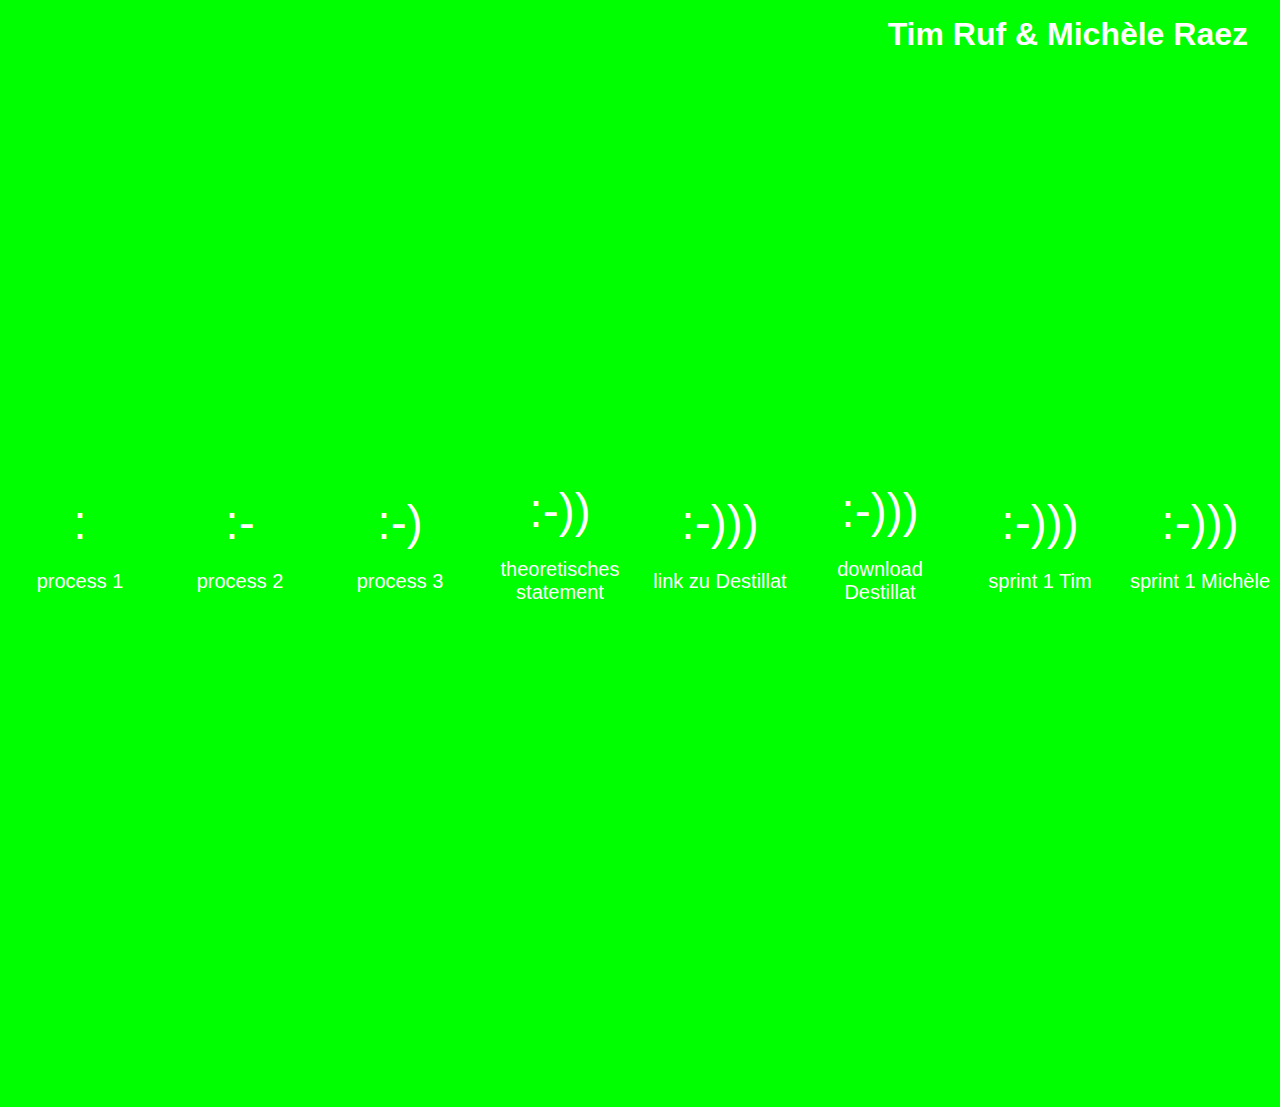
<file: index.html>
<!DOCTYPE html>
<html lang="en">

<head>
    <meta charset="UTF-8">
    <meta http-equiv="X-UA-Compatible" content="IE=edge">
    <meta name="viewport" content="width=device-width, initial-scale=1.0">
    <title>Tim Ruf & Michèle Raez</title>
    <link rel="stylesheet" href="style.css">
</head>

<body>

    <main>
        <h1>Tim Ruf & Michèle Raez</h1>
        <ul class="process">
            <li><a href="Bildschirmaufnahme 2023-05-30 um 09.49.03 Kopie.mov">: <p>process 1</p></a></li>
            <li><a href="Bildschirmaufnahme 2023-05-30 um 11.27.07.mov">:- <p>process 2</p></a></li>
            <li><a href="Bildschirmfoto 2023-06-02 um 13.48.53.png">:-) <p>process 3</p></a></li>
            <li><a href="Statement">:-)) <p>theoretisches statement</p></a></li>
            <li><a href="WhatsApp Video 2023-06-04 at 6.17.59 PM.mp4">:-))) <p>link zu Destillat</p></a></li>
            <li><a href="textAnalyser.zip">:-))) <p>download Destillat</p></a></li>
            <li> <a href="Mein_Code">:-))) <p>sprint 1 Tim</p></a></li>
              <li> <a href="sprint 1">:-))) <p>sprint 1 Michèle</p></a></li>
        
        

        </ul>
        
    </main>



</body>

</html>
</file>
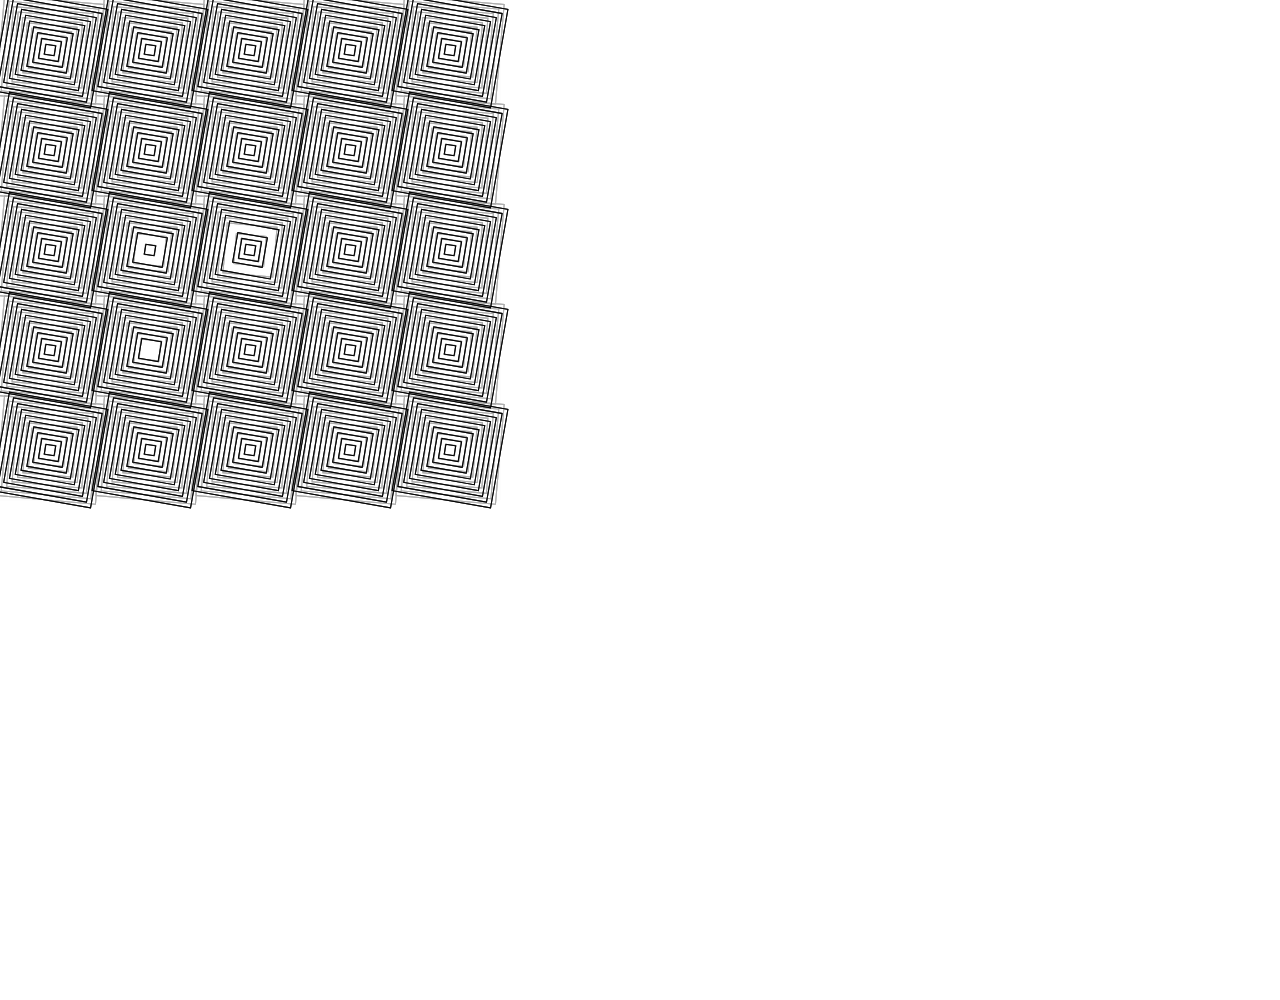
<file: sprint 1/index.html>
<!DOCTYPE html>
<html lang="en">
  <head>
    <meta charset="utf-8" />
    <meta name="viewport" content="width=device-width, initial-scale=1.0">

    <title>Sketch</title>

    <link rel="stylesheet" type="text/css" href="style.css">

    <script src="libraries/p5.min.js"></script>
    <script src="libraries/p5.sound.min.js"></script>
  </head>

  <body>
    <script src="sketch.js"></script>
  </body>
</html>
</file>
<file: style.css>
@import url('https://fonts.googleapis.com/css2?family=Jost:wght@300&display=swap');

:root {
    --anzitems: 8;
    /* Anzahl Links anpassen */
}

body {
    background-color: rgb(0,255,0);
    display: flex;
    align-items: center;
    min-height: 100vh;
    margin: 0;
    padding: 0;
    font-family: 'Helvetica';

}

main {
    padding:0;
    margin:0;
}

h1 {
    margin: 0;
    padding-right: 0;
    padding: 1rem;
    font-size: 2rem;
    text-align: right;
    position: absolute;
    width: 100%;
    right: 1rem;
    top: 0;
    color: white;
}

.process {
    display: flex;
    width: 100%;
    margin: 0;
    padding: 0;
}

.process li {
    color: white;
    height: 123vh;
    flex-basis: calc(100vw / var(--anzitems));
    flex-grow: 2;
    flex-shrink: 0;
    list-style-type: none;
    display: flex;
    flex-direction: column;
    justify-content: center;
    align-items: center;

}

.process li:hover {
    background-color: white;
    color: rgb(0,255,0);
}

.process li a {
    color: white;
    text-decoration: none;
    font-size: 3rem;
    text-align: center;

}

.process li:hover a {
    color: rgb(0,255,0);
}

.process li a p {
    font-size: 1.25rem;

}

/*-----------Sprint1 Praes-------------*/
nav{
    position: fixed;
}
section{
    display: flex;
}
section article{
    width:50%;
}
</file>
<file: sprint 1/style.css>
html, body {
  margin: 0;
  padding: 0;
}

canvas {
  display: block;
}
</file>
